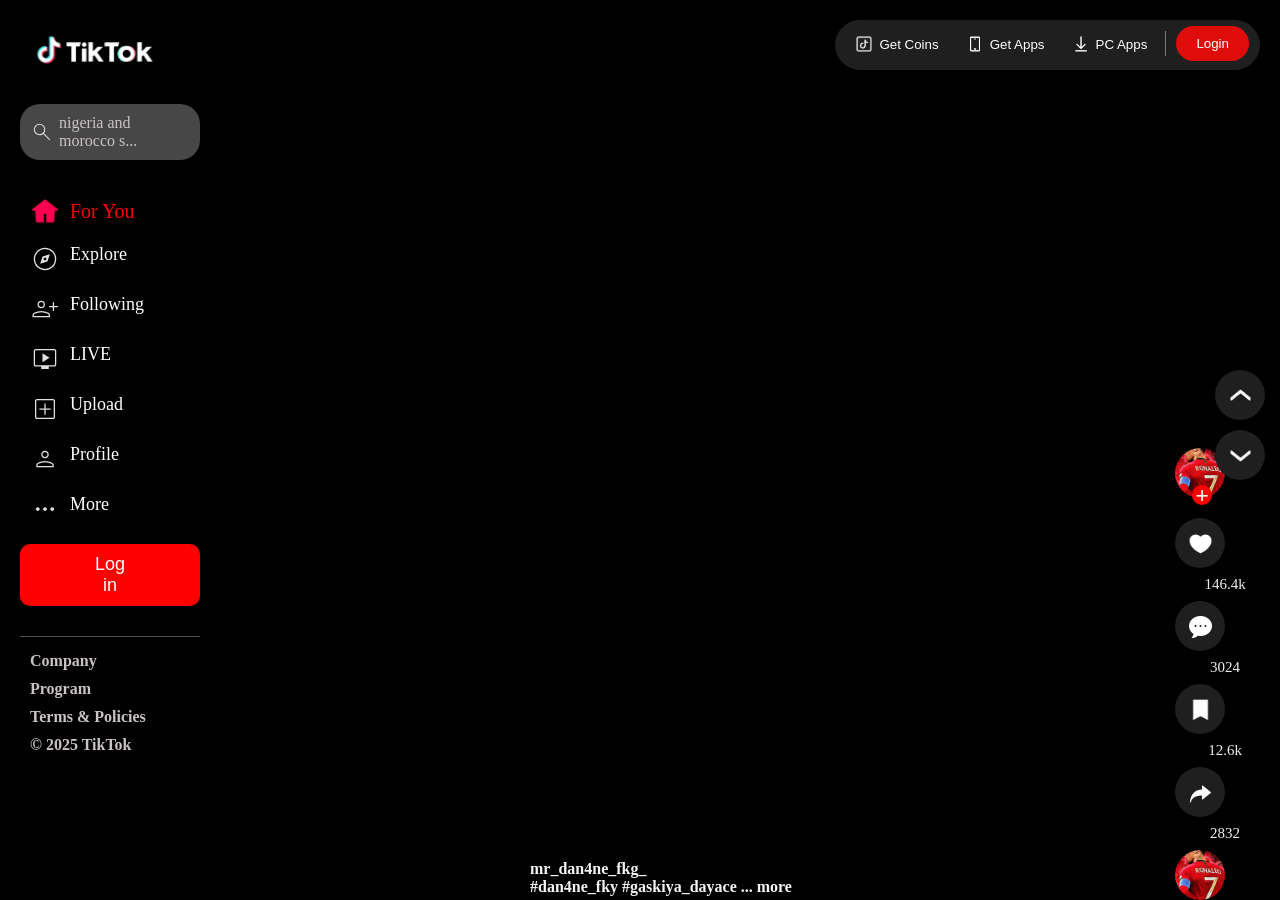
<file: index.html>
<!DOCTYPE html>
<html lang="en">
<head>
    <meta charset="UTF-8">
    <meta name="viewport" content="width=device-width, initial-scale=1.0">
    <title>Document</title>
    <link rel="stylesheet" href="./CSS/index.css">
</head>
<body>
    <section class="whole">
      <div class="firstmain">
         <img class="idk2" src="./multimedia/Image/26.png" alt=""> 
        <img class="firstimg" src="./multimedia/Image/first.png" alt="">
          <div class="idk"><img src="./multimedia/Image/second.svg" alt=""></div>
          <div class="firstdiv">
            <img src="./multimedia/Image/second.svg" alt="">
            <div style="padding-left: 5px;">nigeria and morocco s...</div>
          </div>
        <div class="secondmain">chromm
          <div class="seconddiv">
            <img src="./multimedia/Image/fifth.png" alt="">
            <div class="ease">For You</div>
          </div>
          <div class="thirddiv">
            <img src="./multimedia/Image/sixth.svg" alt="">
            <div class="ease">Explore</div>
          </div>
          <div class="fourthdiv">
            <img src="./multimedia/Image/third.svg" alt="">
            <div class="ease">Following</div>
          </div>
          <div class="fifthdiv">
            <img src="./multimedia/Image/seventh.svg" alt="">
            <div class="ease">LIVE</div>
          </div>
          <a style="text-decoration: none;" href="./HTML/login.html">
            <div class="sixthdiv">
            <img src="./multimedia/Image/eight.svg" alt="">
            <div class="ease">Upload</div>
          </div>
          </a>
          <div class="sevendiv">
            <img src="./multimedia/Image/ninth.svg" alt="">
            <div class="ease">Profile</div>
          </div>
          <div class="eightdiv">
            <img src="./multimedia/Image/tenth.svg" alt="">
            <div class="ease">More</div>
          </div>
          <a href=""><button class="firstbutton">Log in</button></a>
        
          <div class="subfirstmain">
            <h4>Company</h4>
            <h4>Program</h4>
            <h4>Terms & Policies</h4>
            <h4>© 2025 TikTok</h4>
          </div>
        </div>
      </div>
     <div class="meat">
       <div class="subsection">
        <video class="video1" autoplay loop muted src="./multimedia/video/ssstik.io_@mr_dan4ne_fkg__1755821110912.mp4"></video>
        <div class="total">
            <div class="total1">
            </div>
          <div class="subtotal2">
            <div class="total2">
                <img src="./multimedia/Image/icons8-love-64.png" alt="">
            </div>
            <p>146.4k</p>
          </div>
          <div class="subtotal3">
            <div class="total3">
                <img src="./multimedia/Image/18.png" alt="">
            </div>
            <p>3024</p>
          </div>
          <div class="subtotal4">
            <div class="total4">
                <img src="./multimedia/Image/19.png" alt="">
            </div>
            <p>12.6k</p>
          </div>
          <div class="subtotal5">
            <div class="total5">
                <img src="./multimedia/Image/20.png" alt="">
            </div>
            <p>2832</p>
          </div>
            <div class="total6">
                <h1>+</h1>
            </div>
            <div class="total7">
                
            </div>
        </div>
        <div class="bottom1">
            mr_dan4ne_fkg_ <br>
            #dan4ne_fky #gaskiya_dayace ...   more
        </div>
      </div>
       <div class="subsection">
        <video class="video1" autoplay loop muted src="./multimedia/video/ssstik.io_@mr_dan4ne_fkg__1755821110912.mp4"></video>
        <div class="total">
            <div class="total1">
            </div>
          <div class="subtotal2">
            <div class="total2">
                <img src="./multimedia/Image/icons8-love-64.png" alt="">
            </div>
            <p>55.4k</p>
          </div>
          <div class="subtotal3">
            <div class="total3">
                <img src="./multimedia/Image/18.png" alt="">
            </div>
            <p>546</p>
          </div>
          <div class="subtotal4">
            <div class="total4">
                <img src="./multimedia/Image/19.png" alt="">
            </div>
            <p>2667</p>
          </div>
          <div class="subtotal5">
            <div class="total5">
                <img src="./multimedia/Image/20.png" alt="">
            </div>
            <p>1357</p>
          </div>
            <div class="total6">
                <h1>+</h1>
            </div>
            <div class="total7">
                
            </div>
        </div>
        <div class="bottom1">
            omahwealth.tv <br>
            little boy was smarter #omahwealth  ...more
        </div>
      </div>
      <div class="subsection">
        <video class="video1" autoplay loop muted src="./multimedia/video/ssstik.io_@mr_dan4ne_fkg__1755821110912.mp4"></video>
        <div class="total">
            <div class="total1">
            </div>
          <div class="subtotal2">
            <div class="total2">
                <img src="./multimedia/Image/icons8-love-64.png" alt="">
            </div>
            <p>5.4k</p>
          </div>
          <div class="subtotal3">
            <div class="total3">
                <img src="./multimedia/Image/18.png" alt="">
            </div>
            <p>146</p>
          </div>
          <div class="subtotal4">
            <div class="total4">
                <img src="./multimedia/Image/19.png" alt="">
            </div>
            <p>267</p>
          </div>
          <div class="subtotal5">
            <div class="total5">
                <img src="./multimedia/Image/20.png" alt="">
            </div>
            <p>357</p>
          </div>
            <div class="total6">
                <h1>+</h1>
            </div>
            <div class="total7">
                
            </div>
        </div>
        <div class="bottom1">
            omahwealth.tv <br>
            little boy was smarter #omahwealth ...more
        </div>
      </div>
        <div class="subsection">
        <video class="video1" autoplay loop muted src="./multimedia/video/ssstik.io_@mr_dan4ne_fkg__1755821110912.mp4"></video>
        <div class="total">
            <div class="total1">
            </div>
          <div class="subtotal2">
            <div class="total2">
                <img src="./multimedia/Image/icons8-love-64.png" alt="">
            </div>
            <p>35.4k</p>
          </div>
          <div class="subtotal3">
            <div class="total3">
                <img src="./multimedia/Image/18.png" alt="">
            </div>
            <p>146</p>
          </div>
          <div class="subtotal4">
            <div class="total4">
                <img src="./multimedia/Image/19.png" alt="">
            </div>
            <p>2367</p>
          </div>
          <div class="subtotal5">
            <div class="total5">
                <img src="./multimedia/Image/20.png" alt="">
            </div>
            <p>1757</p>
          </div>
            <div class="total6">
                <h1>+</h1>
            </div>
            <div class="total7">
                
            </div>
        </div>
        <div class="bottom1">
            kraks.tv <br>
            she actually slapped him #krakstv ...more
        </div>
      </div>
        <div class="subsection">
        <video class="video1" autoplay loop muted src="./multimedia/video/ssstik.io_@mr_dan4ne_fkg__1755821110912.mp4"></video>
        <div class="total">
            <div class="total1">
            </div>
          <div class="subtotal2">
            <div class="total2">
                <img src="./multimedia/Image/icons8-love-64.png" alt="">
            </div>
            <p>155.4k</p>
          </div>
          <div class="subtotal3">
            <div class="total3">
                <img src="./multimedia/Image/18.png" alt="">
            </div>
            <p>946</p>
          </div>
          <div class="subtotal4">
            <div class="total4">
                <img src="./multimedia/Image/19.png" alt="">
            </div>
            <p>5667</p>
          </div>
          <div class="subtotal5">
            <div class="total5">
                <img src="./multimedia/Image/20.png" alt="">
            </div>
            <p>168</p>
          </div>
            <div class="total6">
                <h1>+</h1>
            </div>
            <div class="total7">
                
            </div>
        </div>
        <div class="bottom1">
            dr laughter <br>
            wait for what happens #drlaughter ...more
        </div>
      </div>
     </div> 
     <div class="div3">
        <div>
         <img src="./multimedia/Image/21.png" alt="">
        </div>
        <div>
            <img src="./multimedia/Image/22.png" alt="">
        </div>
     </div>
     <div class="div4">
        <a href="./HTML/get-coins.html">
          <button>
            <img src="./multimedia/Image/23.png" alt="">
            <p>Get Coins</p>
        </button>
        </a>
        
         <a href="./HTML/get-apps.html">
          <button>
            <img src="./multimedia/Image/24.png" alt="">
            <p>Get Apps</p>
        </button>
         </a>
        
         <a href="">
          <button onclick="alert('Download app for PC')">
            <img src="./multimedia/Image/25.png" alt="">
            <p>PC Apps</p>
        </button>
        </a>
         <label class="today">
          <input type="checkbox" id="bet">
          <span>
            <div class="subdiv4">
            <span class="meal1"><button>Login</button></span>
        </div>
          </span>
         </label>

     </div>
    </section>
</body>
</html>
</file>
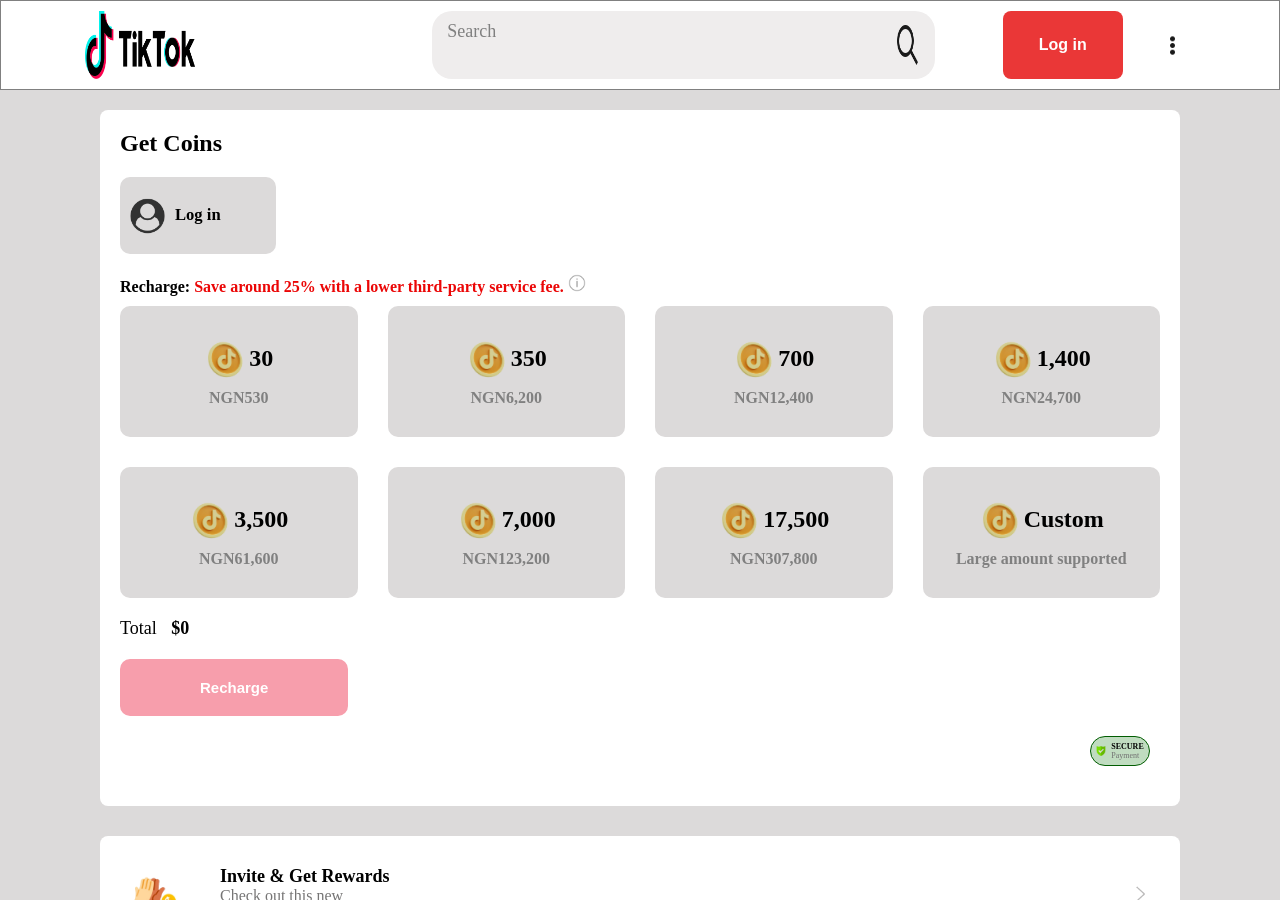
<file: HTML/get-coins.html>
<!DOCTYPE html>
<html lang="en">
<head>
    <meta charset="UTF-8">
    <meta name="viewport" content="width=device-width, initial-scale=1.0">
    <title>Document</title>
    <link rel="stylesheet" href="../CSS/get-coins.css">
</head>
<body>
  <section>  
    <div class="first">
        <img class="firstimg" src="../multimedia/Image/32.png" alt="">
        <div class="subfirst">
            <div>Search</div>
            <img src="../multimedia/Image/34.png" alt="">
        </div>
        <button class="second1">Log in</button>
        <img class="first2" src="../multimedia/Image/33.png" alt="">
    </div>
    <div class="meal">
        <div class="meal1">
            <div class="firstmeal">
                <h1>Get Coins</h1>
                <div class="amala">
                    <img src="../multimedia/Image/35.png" alt="">
                    <h5>Log in</h5>
                </div>
            </div>
            <div class="secondmeal">
                <h4>Recharge: <span style="color: rgb(235, 6, 6);">Save around 25% with a lower third-party service fee.</span> <img src="../multimedia/Image/36.png" alt=""></h4>
            </div>
            <div class="rice">
                <div class="beans">
                    <div class="beans1">
                      <img src="../multimedia/Image/37.png" alt="">
                      <h1>30</h1>
                    </div>
                    <p>NGN530</p>
                </div>
                <div class="beans">
                    <div class="beans1">
                      <img src="../multimedia/Image/37.png" alt="">
                      <h1>350</h1>
                    </div>
                    <p>NGN6,200</p>
                </div>
                <div class="beans">
                    <div class="beans1">
                      <img src="../multimedia/Image/37.png" alt="">
                      <h1>700</h1>
                    </div>
                    <p>NGN12,400</p>
                </div>
                <div class="beans">
                    <div class="beans1">
                      <img src="../multimedia/Image/37.png" alt="">
                      <h1>1,400</h1>
                    </div>
                    <p>NGN24,700</p>
                </div>
                <div class="beans">
                    <div class="beans1">
                      <img src="../multimedia/Image/37.png" alt="">
                      <h1>3,500</h1>
                    </div>
                    <p>NGN61,600</p>
                </div>
                <div class="beans">
                    <div class="beans1">
                      <img src="../multimedia/Image/37.png" alt="">
                      <h1>7,000</h1>
                    </div>
                    <p>NGN123,200</p>
                </div>
                <div class="beans">
                    <div class="beans1">
                      <img src="../multimedia/Image/37.png" alt="">
                      <h1>17,500</h1>
                    </div>
                    <p>NGN307,800</p>
                </div>
                <div class="beans">
                    <div class="beans1">
                      <img src="../multimedia/Image/37.png" alt="">
                      <h1>Custom</h1>
                    </div>
                    <p>Large amount supported</p>
                </div>
            </div>
            <div class="chair">Total <span>$0</span></div>
            <button class="chair1">Recharge</button>
            <div class="chair3">
                <img src="../multimedia/Image/38.png" alt="">
                <p><span>SECURE <br></span>Payment</p>
            </div>
        </div>
        <div class="table">
            <img class="table1" src="../multimedia/Image/39.png" alt="">
            <div class="with">
                <span class="eba">Invite & Get Rewards</span><br><span class="eba2">Check out this new feature!</span>
            </div>
            <img class="table2" src="../multimedia/Image/40.png" alt="">
        </div>
    </div>
  </section>
</body>
</html>
</file>
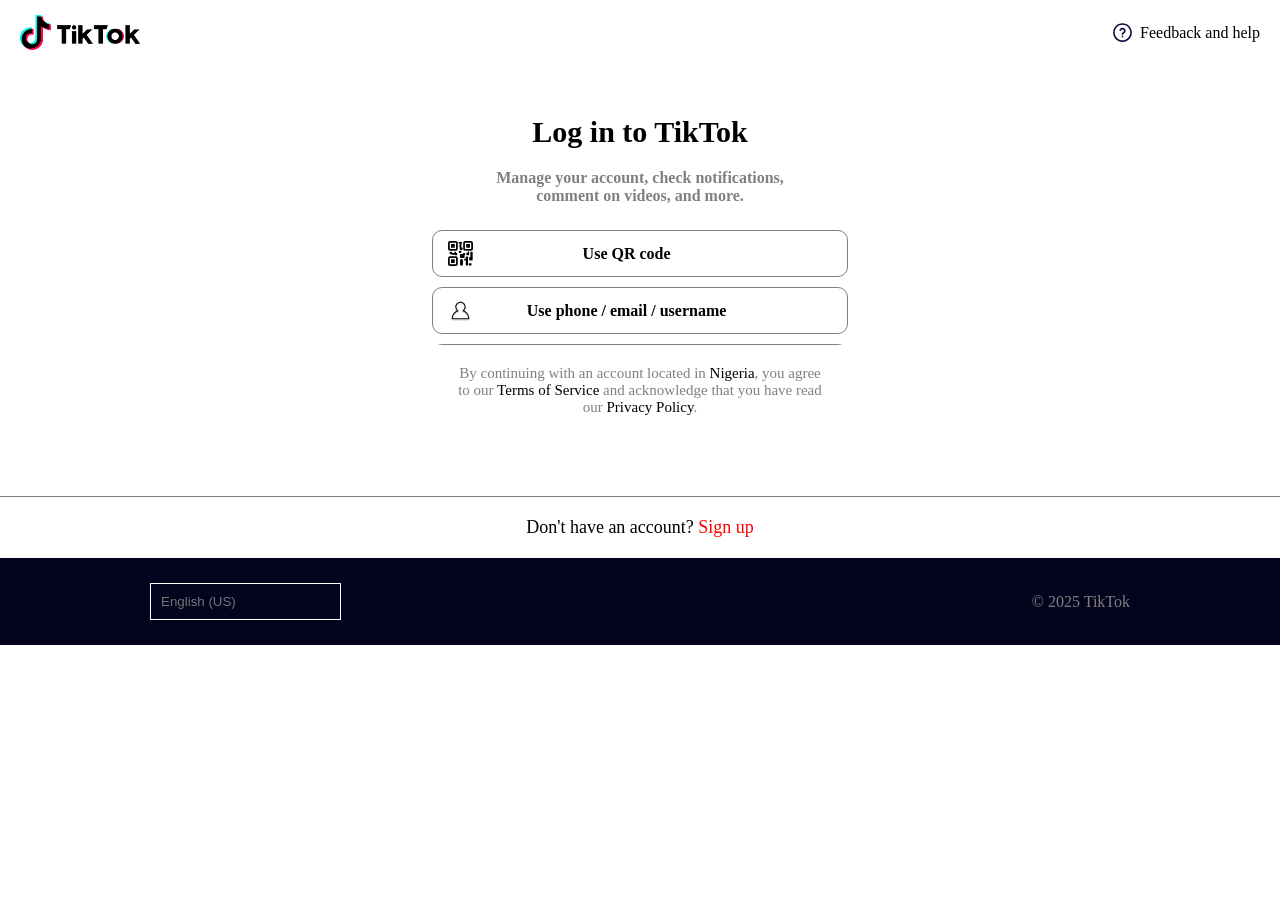
<file: HTML/login.html>
<!DOCTYPE html>
<html lang="en">
<head>
    <meta charset="UTF-8">
    <meta name="viewport" content="width=device-width, initial-scale=1.0">
    <title>Document</title>
    <link rel="stylesheet" href="../CSS/login.css">
</head>
<body>
 <section class="whole">
    <div class="book">
        <img class="book1" src="../multimedia/Image/32.png" alt="">
        <div class="book2">
            <img src="../multimedia/Image/55.svg" alt="">
            <p>Feedback and help</p>
        </div>
    </div>
    <div class="firstmain">
        <h1>Log in to TikTok</h1>
        <div class="book3">
            <p> Manage your account, check notifications, comment on videos, and more.</p>
            </div>
           <a href="">
            <div class="one">
                <img src="../multimedia/Image/56 (1).svg" alt="">
                <p>Use QR code</p>
            </div>
           </a> 
           <a href="">
            <div class="one">
                <img src="../multimedia/Image/56 (2).svg" alt="">
                <p>Use phone / email / username</p>
            </div>
           </a> 
           <a href="">
            <div class="one">
                <img src="../multimedia/Image/28.png" alt="">
                <p>Continue with Facebook</p>
            </div>
           </a> 
           <a href="">
            <div class="one">
                <img src="../multimedia/Image/29.png" alt="">
                <p>Continue with Google</p>
            </div>
           </a> 
           <a href="">
            <div class="one">
                <img src="../multimedia/Image/57.svg" alt="">
                <p>Continue with Apple</p>
            </div>
           </a> 
        </div>
    </div>
    <div class="secondmain">
      <p>By continuing with an account located in <span>Nigeria</span>, you agree to our <span>Terms of Service</span> and acknowledge that you have read our <span>Privacy Policy</span>.</p>
    </div>
    <div class="book4">
        <p>Don't have an account?
       <span style="color: red;"> <a style="text-decoration: none; color: red;" href="./signup.html">Sign up</a></span></p>
    </div>
    <div class="book5">
            <input type="text" placeholder="English (US)" class="sub1"> 
            <p>© 2025 TikTok</p>
    </div>
 </section>
</body>
</html>
</file>
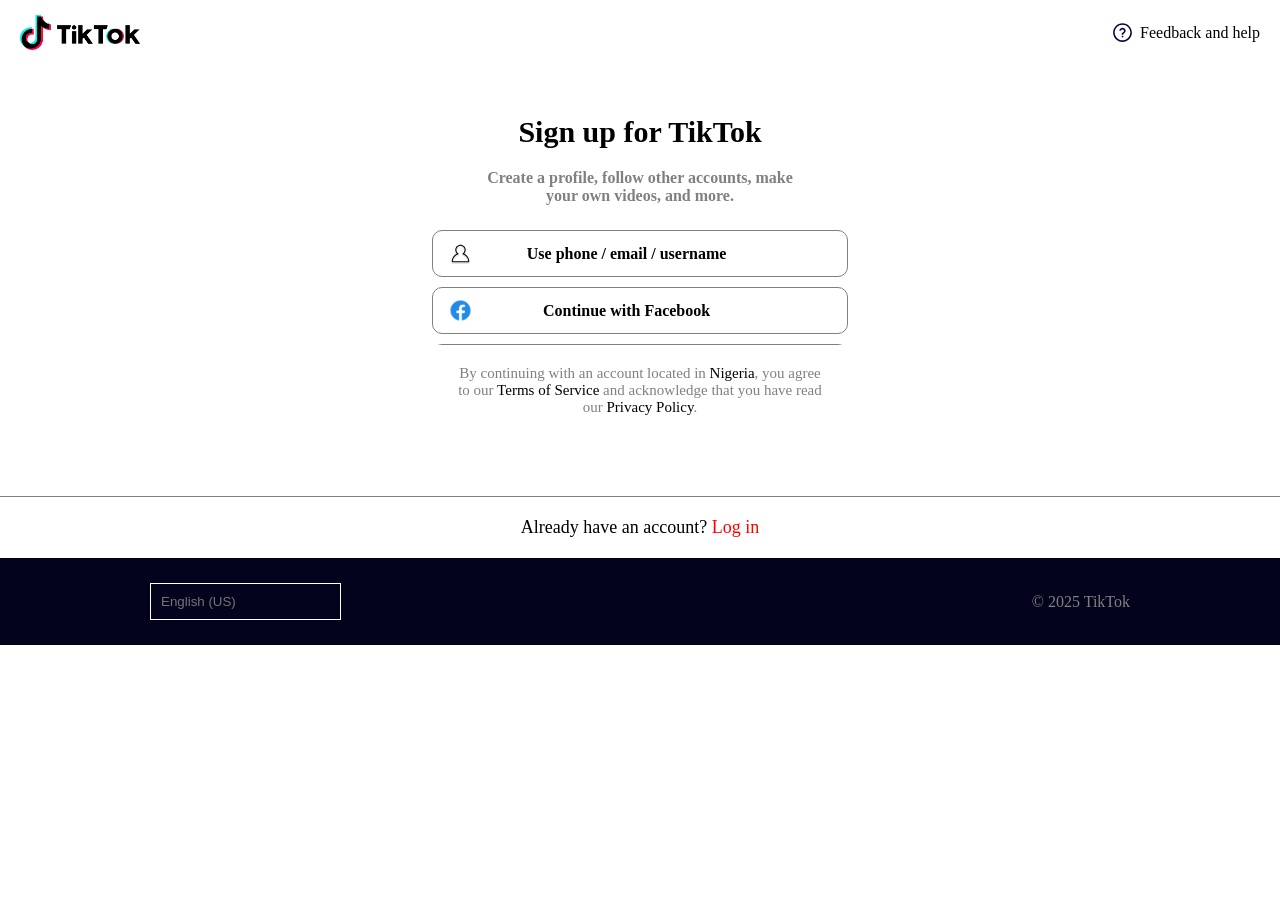
<file: HTML/signup.html>
<!DOCTYPE html>
<html lang="en">
<head>
    <meta charset="UTF-8">
    <meta name="viewport" content="width=device-width, initial-scale=1.0">
    <title>Document</title>
    <link rel="stylesheet" href="../CSS/signup.css">
</head>
<body>
     <section class="whole">
    <div class="book">
        <img class="book1" src="../multimedia/Image/32.png" alt="">
        <div class="book2">
            <img src="../multimedia/Image/55.svg" alt="">
            <p>Feedback and help</p>
        </div>
    </div>
    <div class="firstmain">
        <h1>Sign up for TikTok</h1>
        <div class="book3">
            <p> Create a profile, follow other accounts, make your own videos, and more.</p>
            </div>
            
           <a href="">
            <div class="one">
                <img src="../multimedia/Image/56 (2).svg" alt="">
                <p>Use phone / email / username</p>
            </div>
           </a> 
           <a href="">
            <div class="one">
                <img src="../multimedia/Image/28.png" alt="">
                <p>Continue with Facebook</p>
            </div>
           </a> 
           <a href="">
            <div class="one">
                <img src="../multimedia/Image/29.png" alt="">
                <p>Continue with Google</p>
            </div>
           </a> 
        </div>
    </div>
    <div class="secondmain">
      <p>By continuing with an account located in <span>Nigeria</span>, you agree to our <span>Terms of Service</span> and acknowledge that you have read our <span>Privacy Policy</span>.</p>
    </div>
    <div class="book4">
        <p>Already have an account?
       <span style="color: red;"> <a style="text-decoration: none; color: red;" href="./login.html">Log in</a></span></p>
    </div>
    <div class="book5">
            <input type="text" placeholder="English (US)" class="sub1"> 
            <p>© 2025 TikTok</p>
    </div>
 </section>
</body>
</html>
</file>
<file: CSS/index.css>
*{
    margin: 0;
    padding: 0;
    box-sizing: border-box;
    /* border: thin solid white; */
}
.whole{
  background-color: black;
  display: flex;
  height: 100vh;
  overflow: hidden;
}
.firstmain{
    width: 20%;
    padding-inline: 20px;
    height: 100vh;
}

.firstimg{
    width: 150px;
}
.firstdiv{
    color: rgb(202, 195, 195);
    display: flex;
    background-color: rgb(72, 71, 71);
    padding: 10px;
    padding-block: 10px;
    border-radius: 20px;
}
.secondmain{
    padding-block: 10px;
    height: 75vh;
    overflow: auto;
}
.secondmain img{
    width: 30px;
}
.secondmain::-webkit-scrollbar{
    display: none;
}
.seconddiv{
    color: red;
    font-size: 20px;
    display: flex;
    gap: 10px;
    padding: 10px;
    padding-block: 8px;
    align-items: center;
}
.seconddiv img{
    width: 30px;
}
.thirddiv{
    color: white;
    font-size: 18px;
    display: flex;
    gap: 10px;
    padding: 10px;
}
.fourthdiv{
    color: white;
    font-size: 18px;
    display: flex;
    gap: 10px;
    padding: 10px;
}
.fifthdiv{
    color: white;
    font-size: 18px;
    display: flex;
    gap: 10px;
    padding: 10px;    
}
.sixthdiv{
    color: white;
    font-size: 18px;
    display: flex;
    gap: 10px;
    padding: 10px;    
}
.sevendiv{
    color: white;
    font-size: 18px;
    display: flex;
    gap: 10px;
    padding: 10px;    
}
.eightdiv{
    color: white;
    font-size: 18px;
    display: flex;
    gap: 10px;
    padding: 10px;    
}
.firstbutton{
    color: white;
    font-size: 18px;
    background-color: red;
    padding-block: 10px;
    padding-inline: 75px;
    border-radius: 10px;
    border: black;
    margin-block: 10px;
}
.subfirstmain{
   color: rgb(202, 195, 195);
   padding: 10px;
   border-top: thin solid rgb(78, 77, 77);
   margin-top: 20px;
}
.subfirstmain h4{
    padding-block: 5px;
}
.subsection{
    /* margin: auto; */
    display: flex;
    gap: 20px;
    justify-content: center;
    /* align-items: center;    */
    padding-left: 200px;
    position: relative; 
    height: 100vh;
    padding-block: 10px;
    margin-right: 60px;
}
.total img{
    width: 25px;
}
.total{  
    position: absolute;
    bottom: 0px;
    right: -55px;
    width: 10%;
    
}

.total1{
    background-image: url(../multimedia/Image/eleventh.jpeg);
    background-size: 50px;
    background-position: center;
    background-repeat: no-repeat;
    height: 50px;
    width: 50px;
    border-radius: 40px;
    margin-block: 20px;
}
.total2{
    display: flex;
    justify-content: center;
    align-items: center;
    height: 50px;
    width: 50px;
    border-radius: 40px;
    background-color: rgb(31, 31, 31);
    margin-block: 8px;
}
.subtotal2{
    color: rgb(240, 237, 237);
    font-size: 15px;
    margin-block: 8px;
    text-align: center;
}
.total3{
    display: flex;
    justify-content: center;
    align-items: center;
    margin-block: 8px;
    height: 50px;
    width: 50px;
    border-radius: 40px;
    background-color: rgb(31, 31, 31);
}
.subtotal3{
    color: rgb(240, 237, 237);
    font-size: 15px;
    margin-block: 8px;
    text-align: center;
}
.total4{
    display: flex;
    justify-content: center;
    align-items: center;
    margin-block: 8px;
    height: 50px;
    width: 50px;
    border-radius: 40px;
    background-color: rgb(31, 31, 31);
}
.subtotal4{
    color: rgb(240, 237, 237);
    font-size: 15px;
    margin-block: 8px;
    text-align: center;
}
.total5{
    display: flex;
    justify-content: center;
    align-items: center;
    height: 50px;
    width: 50px;
    border-radius: 40px;
    background-color: rgb(31, 31, 31);
    margin-block: 8px;
}
.subtotal5{
    color: rgb(240, 237, 237);
    font-size: 15px;
    margin-block: 8px;
    text-align: center;
}
.total6{
    background-color: red;
    height: 20px;
    width: 20px;
    border-radius: 40px;
    display: flex;
    justify-content: center;
    align-items: center;
    color: white;
    position: absolute;
    top: 57px;
    left: 17px;
}
.total7{
    background-image: url(../multimedia/Image/eleventh.jpeg);
    background-size: 50px;
    background-position: center;
    background-repeat: no-repeat;
    height: 50px;
    width: 50px;
    border-radius: 40px;
}
.total p{
    text-align: center;
}
.video1{
    width: 100%;
    border-radius: 10px;
    height: 98vh;
    object-fit: fill;
}
.bottom1{
    color: rgb(246, 243, 243);
    font-weight: 900;
    width: 60%;
    height: 40px;
    padding-inline: 10px;
    position: absolute;
    bottom: 0;
}
.div3 div{
    display: flex;
    justify-content: center;
    align-items: center;
    height: 50px;
    width: 50px;
    border-radius: 40px;
    background-color: rgb(31, 31, 31);
    margin-block: 10px;
}
.div3 img{
    width: 25px;
}
.div3{
    position: absolute;
    right: 15px;
    top: 40%;
}
.div4{
    display: flex;
    background-color: rgb(31, 31, 31);
    border: thin solid rgb(31, 31, 31);
    height: 50px;
    gap: 10px;
    color: rgb(240, 240, 237);
    border-radius: 25px;
    padding-inline: 10px;
    margin-top: 20px;
    margin-right: 20px;
    position: absolute;
    right: 0;
}
.div4 img{
    width: 20px;
}
.div4 a{
    padding: 0px;
    text-decoration: none;
    margin-top: 5px;
}
.div4 button{
    text-decoration: none;
    color: white;
    display: flex;
    background-color: transparent;
    justify-content: center;
    align-items: center;
    gap: 5px;
    border: none;
    padding: 8px;
}
.subdiv4{
    display: flex;
    justify-content: center;
    padding-left: 10px;
    border-left: thin solid grey;
    margin-block: 10px;
} 
.meal1 button {
    background-color: rgb(223, 12, 12);
    padding-inline: 20px;
    padding-block: 10px;
    border-radius: 20px;
    margin-block: -5px;
}
.div4 button:hover{
    background-color: rgb(62, 61, 61);
    border-radius: 20px;
}
.meal1 button:hover{
    background-color: rgb(242, 40, 40);
    margin-block: -5px;
    padding-block: 10px;
}
.idk{
    display: none;
}
.idk img{
    width: 25px;
}
.idk2{
    display: none;
}
.meat{
    height: 100vh;
    overflow: auto;
}
.meat::-webkit-scrollbar{
    display: none;
}


    @media (max-width: 980px) {
       .div4{
        display: none;
       }
       
.ease{
    display: none;
}
   .total1{
    background-size: 30px;
    height: 30px;
    width: 30px;
    border-radius: 40px;
    margin-block: 10px;
}
.total2{
    height: 30px;
    width: 30px;
    margin-block: 5px;
}
.subtotal2{
    font-size: 13px;
    margin-block: 5px;
    text-align: left;
}
.total3{
    height: 30px;
    width: 30px;
    margin-block: 5px;
}
.subtotal3{
    font-size: 13px;
    margin-block: 5px;
    text-align: left;
}
.total4{
    height: 30px;
    width: 30px;
    margin-block: 5px;
}
.subtotal4{
    font-size: 13px;
    margin-block: 5px;
    text-align: left;
}
.total5{
    height: 30px;
    width: 30px;
    margin-block: 5px;
}
.subtotal5{
    font-size: 13px;
    margin-block: 5px;
    text-align: left;
}
.total6{
    height: 10px;
    width: 10px;
    border-radius: 40px;
    position: absolute;
    top: 35px;
    left: 12px;
    font-size: 8px;
}
.total7{
    
    background-size: 30px;
    height: 30px;
    width: 30px;
    border-radius: 40px;
}
.total img{
    width: 15px;
}
.total{  
    position: absolute;
    right: -40px;
    width: 7%;
}
.div3{
    display: none;
}
.idk{
    display: flex;
    justify-content: center;
    align-items: center;
    height: 35px;
    width: 35px;
    border-radius: 40px;
    background-color: rgb(84, 84, 84);
    margin-left: 5px;
}
.firstdiv{
    display: none;
}
.firstbutton{
    display: none;
}
.subfirstmain{
    display: none;
}
.firstmain{
    border-right: thin solid grey;
    width: 10%;
}
.firstimg{
    display: none;
}
.idk2{
    display: block;
    width: 50px;
    margin-block: 20px;
    /* margin-left: 5px; */
}
.secondmain{
    overflow: hidden;
}

.subsection{
    margin-left: -50px;
}
.bottom1{
    bottom: 10px;
}
   }
 @media (max-width: 605px)  {
    .subsection{
        margin: 0px;
        padding-left: 20px;
        /* margin-right: 60px; */
        padding-right: 70px;
    }
    
    .total{
        right: 30px;
    }
    
    .video1{
        width: 120%;
        /* margin-left: 8px; */
        /* padding-right: 20px; */
    }
    .firstmain{
        width: 43px;
        padding-right: 0;
        border: none;
        padding-left: 0;
    }
    .idk2{
        width: 40px;
        padding-right: 5px;
    }
    .idk{
    height: 30px;
    width: 30px;
    margin-left: 5px;
    }
    .secondmain{
        width: 38px;
    }
    .idk img{
        width: 20px;
    }
    .seconddiv{
        padding-left: 5px;
    }
    .thirddiv{
        padding-left: 5px;
    }
    .fourthdiv{
        padding-left: 5px;
    }
    .fifthdiv{
        padding-left: 5px;
    }
    .sixthdiv{
        padding-left: 5px;
    }
    .sevendiv{
        padding-left: 5px;
    }
    .eightdiv{
        padding-left: 5px;
    }
    .bottom1{
        width: 81%;
    }
 } 
  @media (max-width: 376px)  {
    .video1{
        width: 125%;
        margin-left: 5px;
    }
    .total{
        right: 20px;
    }
  }
   @media (max-width: 321px)  {
    .video1{
        width: 130%;
    }
    .total{
        /* right: 15px; */
    }
   
    
    
   }



.today input{
    display: none;
}
</file>
<file: CSS/get-coins.css>
*{
    box-sizing: border-box;
    padding: 0;
    margin: 0;
    /* border: thin solid black; */
}
.firstimg{
    width: 110px;
    margin-left: 70px;
}
.first2{
    width: 25px;
    height: 25px;
    margin-right: 80px;
    display: flex;
    align-self: center;
}
.subfirst img{
    width: 25px;
}
.first{
    display: flex;
    gap: 30px;
    width: 100%;
    border: thin solid grey;
    justify-content: space-around;
    padding: 10px;
    height: 10vh;
}
.subfirst{
    display: flex;
    background-color: rgb(239, 237, 237);
    width: 40%;
    margin-left: 200px;
    padding: 10px;
    padding-inline: 15px;
    font-size: 18px;
    border-radius: 20px;
    justify-content: space-between;
    color: grey;
}
.second1{
    background-color: rgb(234, 55, 55);
    color: white;
    border: none;
    width: 120px;
    font-size: 16px;
    font-weight: 800;
    border-radius: 8px;
    margin-left: 30px;
}
.meal{
    padding-inline: 100px;
    padding-block: 20px;
    background-color: rgb(220, 218, 218);
    height: 90vh;
    overflow: auto;
}
.meal1{
    background-color: white; 
    padding: 20px; 
    position: relative;  
    padding-bottom: 70px;
    border-radius: 8px;
}
.firstmeal img{
    width: 35px;
}
.amala{
    display: flex;
    gap: 10px;
    width: 15%;
    background-color: rgb(220, 218, 218);
    padding-inline: 10px;
    padding-block: 20px;
    border-radius: 10px;
    align-items: center;
    font-size: 20px;
    margin-block: 20px;
}
.secondmeal{
    display: flex;
    align-items: center;
    margin-bottom: 10px;
}
.secondmeal img{
    width: 18px;
}
.rice{
    display: grid;
    grid-template-columns: 1fr 1fr 1fr 1fr;
    gap: 30px;
}
.beans img{
    width: 45px;
}
.beans{
   background-color: rgb(220, 218, 218);
   padding-block: 30px;
   border-radius: 10px;
   text-align: center;
   font-weight: 900;
}
.beans1{
   display: flex;
   align-items: center;
   justify-content: center;
   margin-bottom: 8px;
}
.beans p{
    color: grey;
}
.chair{
    margin-block: 20px;
    font-size: 18px;
}
.chair span{
    font-weight: 900;
    margin-left: 10px;
}
.chair1{
    background-color: rgb(247, 158, 172);
    color: white;
    border: none;
    padding-inline: 80px;
    padding-block: 20px;
    font-size: 15px;
    font-weight: 900;
    border-radius: 10px;
    margin-bottom: 20px;
}
.chair3{
    display: flex;
    background-color: rgb(192, 220, 192);
    width: 60px;
    font-size: 8px;
    padding: 5px;
    justify-content: center;
    align-items: center;
    border-radius: 15px;
    gap: 5px;
    color: rgb(112, 112, 112);
    position: absolute;
    right: 30px;
    border: thin solid rgb(2, 93, 2);
}
.chair3 img{
    width: 10px;
    height: 10px;
}
.chair3 span{
    color: black;
    font-weight: 900;
}
.table{
    background-color: white;
    margin-top: 30px;
    display: flex;
    padding: 30px;
    align-items: center;
    border-radius: 8px;
}
.table:hover{
    background-color: rgb(208, 202, 202);
}
.table1{
    width: 50px;
    margin-right: 40px;
}
.table2{
    margin-left: 72%;
    width: 20px;
}
.eba{
    font-weight: 900;
    font-size: 18px;
    margin-bottom: 10px;
}
.eba2{
    font-size: 16px;
    color: rgb(118, 117, 117);
}
@media (max-width: 980px) {
    .firstimg{
       margin-left: 10px; 
       width: 100px;
       height: 30px;
    }
    .first{
        gap: 0px;  
        /* width: 70%; */

    }
    .subfirst{
        width: 30%;
        margin-left: 200px;
        align-items: center;
        padding-block: 15px;
    }
    .second1{
        margin-left: 0;
    }
    .first2{
        margin-right: 0px;
    }
    .amala{
        width: 22%;
        font-size: 20px;
    }
    .amala img{
        width: 25px;
    }
    .rice{
        grid-template-columns: 1fr 1fr 1fr;
        gap: 20px;
    }
    .beans{
        padding-block: 10px;
        padding-inline: 0px;
        font-size: 15px;
    }
    .beans img{
        width: 40px;
    }
    .meal{
        padding-inline: 30px;
        /* width: 70%; */
    }
    .secondmeal{
        font-size: 15px;
    }
    .table2{
        margin-left: 52%;
    }
    .eba{
        font-size: 15px;
    }
    .eba2{
        font-size: 12px;
    }
    .with{
        /* width: 150%; */
    }
    .table2{
        margin-left: 60%;
    }
    .table{
        padding: 20px;
    }
}
 @media (max-width: 605px)  {
    .subfirst{
        display: none;
    }
    .first2{
        display: none;
    }
    .first{
        justify-content: space-between;
    }
    .amala{
        width: 40%;
    }
    .rice{
        grid-template-columns: 1fr 1fr;
    }
    .meal1{
        width: 180%;
        padding-inline: 30px;
    }
    .beans{
        font-size: 17px;
    }
    .table{
        width: 180%;
    }
    .table2{
        margin-left: 59%;
    }
 }
</file>
<file: CSS/login.css>
*{
    /* box-sizing: border-box; */
    margin: 0;
    padding: 0;
}
.book{
   padding: 20px;
   padding-block: 15px;
   display: flex;
   align-items: center;
   justify-content: space-between;
}
.book1{
    width: 120px;
}
.book2 img{
    width: 25px;
}
.book2{
    display: flex;
    align-items: center;
    gap: 5px;
}
.firstmain{
    text-align: center;
    font-weight: 900;
    padding-block: 50px;
    height: 20vh;
    overflow: auto;
}
.firstmain::-webkit-scrollbar{
    display: none;
}
.firstmain h1{
    margin-bottom: 20px;
    font-size: 30px;
}
.firstmain a{
    text-decoration: none;
    display: flex;
    justify-content: center;
}
.book3{
    text-align: center;
    display: flex;
    justify-content: center;
    margin-bottom: 20px;
}
.book3 p{
    width: 25%;
    color: grey;
}
.firstmain img{
    width: 25px; 
}

.one{
    border: thin solid grey;
    display: flex;
    width: 30%;
    padding-inline: 15px;
    padding-block: 10px;
    margin-block: 5px;
    border-radius: 10px;
    align-items: center;
    color: black;
}
.one:hover{
    background-color: rgb(216, 213, 213);
    border: thin solid rgb(216, 213, 213);
}
.one p{
 width: 80%;
 font-size: 16px;
}
.secondmain{
    display: flex;
    justify-content: center;
    padding-block: 20px;
    padding-bottom: 80px;
    color: grey;
}
.secondmain p{
    width: 29%;
    text-align: center;
    font-size: 15px;
}
.secondmain span{
    color: black;
}
.book4{
    display: flex;
    justify-content: center;
    padding-block: 20px;
    font-size: 18px;
    border-top: thin solid grey;
}
.sub1{
    padding: 10px;
}
.book5{
    background-color: rgb(3, 3, 30);
    padding-block: 25px;
    color: grey;
    display: flex;
    align-items: center;
    padding-inline: 150px;
    justify-content: space-between;
}
.book5 input{
    background-color: transparent;
    border: thin solid white;
}
 @media (max-width: 980px) {
    .one{
        width: 40%;
    }
    .book3 p{
        width: 40%;
    }
    .secondmain p{
        width: 48%;
    }
    .firstmain{
        height: 10vh;
    }
    .book5{
        padding-block: 16px;
    }
 }
  @media (max-width: 605px) {
    .one{
        width: 70%;
    }
    .book3 p{
        width: 70%;
    }
    .secondmain p{
        width: 75%;
        font-size: 13px;
    }
    .book5{
        padding-block: 20px;
        padding-inline: 80px;
    }
    
  }
</file>
<file: CSS/signup.css>
*{
    /* box-sizing: border-box; */
    margin: 0;
    padding: 0;
}
.book{
   padding: 20px;
   padding-block: 15px;
   display: flex;
   align-items: center;
   justify-content: space-between;
}
.book1{
    width: 120px;
}
.book2 img{
    width: 25px;
}
.book2{
    display: flex;
    align-items: center;
    gap: 5px;
}
.firstmain{
    text-align: center;
    font-weight: 900;
    padding-block: 50px;
    height: 20vh;
    overflow: auto;
}
.firstmain::-webkit-scrollbar{
    display: none;
}
.firstmain h1{
    margin-bottom: 20px;
    font-size: 30px;
}
.firstmain a{
    text-decoration: none;
    display: flex;
    justify-content: center;
}
.book3{
    text-align: center;
    display: flex;
    justify-content: center;
    margin-bottom: 20px;
}
.book3 p{
    width: 25%;
    color: grey;
}
.firstmain img{
    width: 25px; 
}

.one{
    border: thin solid grey;
    display: flex;
    width: 30%;
    padding-inline: 15px;
    padding-block: 10px;
    margin-block: 5px;
    border-radius: 10px;
    align-items: center;
    color: black;
}
.one:hover{
    background-color: rgb(216, 213, 213);
    border: thin solid rgb(216, 213, 213);
}
.one p{
 width: 80%;
 font-size: 16px;
}
.secondmain{
    display: flex;
    justify-content: center;
    padding-block: 20px;
    padding-bottom: 80px;
    color: grey;
}
.secondmain p{
    width: 29%;
    text-align: center;
    font-size: 15px;
}
.secondmain span{
    color: black;
}
.book4{
    display: flex;
    justify-content: center;
    padding-block: 20px;
    font-size: 18px;
    border-top: thin solid grey;
}
.sub1{
    padding: 10px;
}
.book5{
    background-color: rgb(3, 3, 30);
    padding-block: 25px;
    color: grey;
    display: flex;
    align-items: center;
    padding-inline: 150px;
    justify-content: space-between;
}
.book5 input{
    background-color: transparent;
    border: thin solid white;
}
 @media (max-width: 980px) {
    .one{
        width: 40%;
    }
    .book3 p{
        width: 40%;
    }
    .secondmain p{
        width: 48%;
    }
    .firstmain{
        height: 10vh;
    }
    .book5{
        padding-block: 16px;
    }
 }
  @media (max-width: 605px) {
    .one{
        width: 70%;
    }
    .book3 p{
        width: 70%;
    }
    .secondmain p{
        width: 75%;
        font-size: 13px;
    }
    .book5{
        padding-block: 20px;
        padding-inline: 80px;
    }
}
</file>
